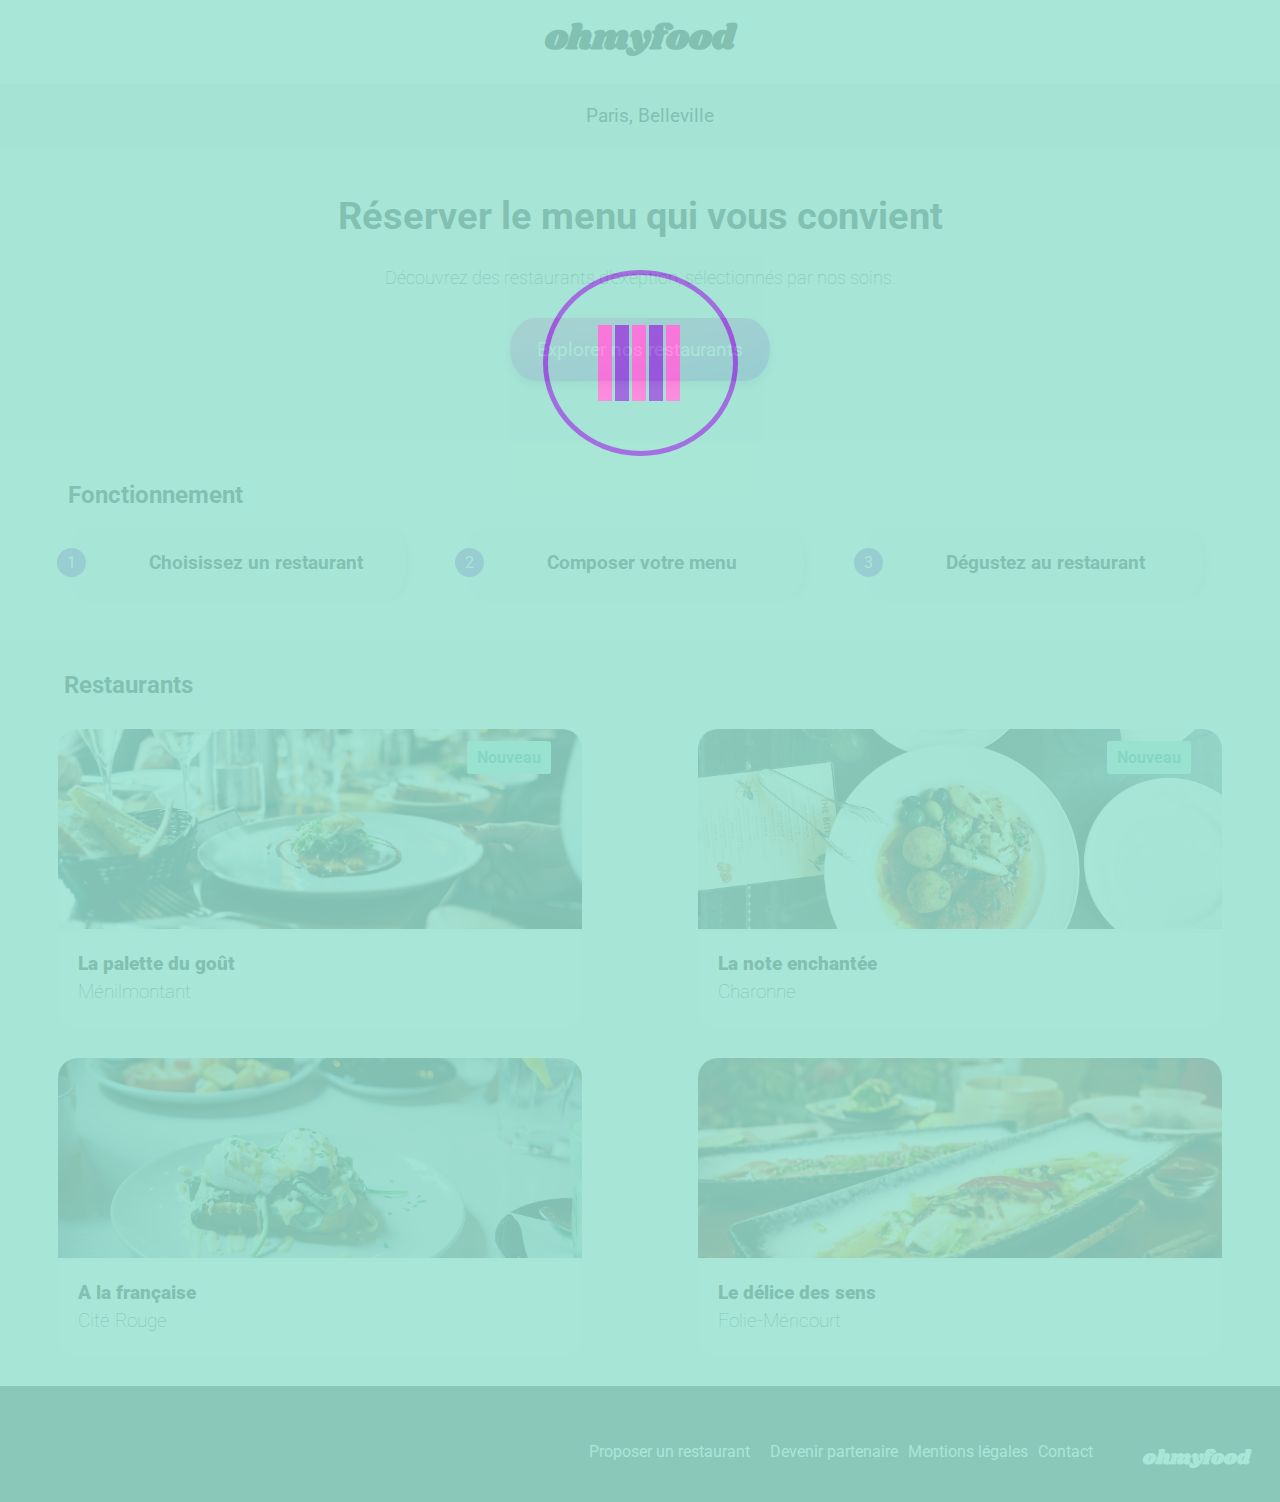
<file: index.html>
<!DOCTYPE html>
<html lang="fr">
<head>
    <meta charset="UTF-8">
    <meta name="viewport" content="width=600, initial-scale=1.0">
    <title>ohmyfood - Accueil</title>
    <link rel="icon" href="./assets/images/logo/ohmyfood_2x.ico" type="image/x-icon">
    <link rel="preconnect" href="https://fonts.googleapis.com">
    <link rel="preconnect" href="https://fonts.gstatic.com" crossorigin>
    <link href="https://fonts.googleapis.com/css2?family=Roboto&family=Shrikhand&display=swap" rel="stylesheet">
    <link rel="stylesheet" href="https://cdnjs.cloudflare.com/ajax/libs/font-awesome/6.2.1/css/all.min.css"
        integrity="sha512-MV7K8+y+gLIBoVD59lQIYicR65iaqukzvf/nwasF0nqhPay5w/9lJmVM2hMDcnK1OnMGCdVK+iQrJ7lzPJQd1w=="
        crossorigin="anonymous" referrerpolicy="no-referrer">
    <link rel="stylesheet" href="assets/css/style.css">
</head>
<body>  
    <div class="page">
        <header>
            <h1 class="header__title header__title--shadow">ohmyfood</h1>                               
        </header>

        <main>
            <section class="search">
                <a href="geo:454864.62753571,5413297.8496605;u=31" class="search__location">
                    <i class="fa-location-dot fa-solid search__location--icon"></i>
                    <span class="search__location--info">Paris, Belleville</span>                  
                </a>
                <div class="search__explore">
                    <h2 class="search__explore--title">Réserver le menu qui vous convient</h2>  
                    <p class="search__explore--lighter ">Découvrez des restaurants d'exeption, sélectionnés par nos soins.</p>
                    <button class="explore__btn">Explorer nos restaurants</button>
                </div>
            </section>
            <section class="functioning">
                <h2 class="functioning__title">Fonctionnement</h2>
                <div class="functioning__content">
                    <article class="functioning__step">
                        <span class="functioning__step-number">1</span>
                        <i class="functioning__step-icon functioning__step-icon--grey fa-mobile-screen fa-solid"></i>
                        <h3 class="functioning__step-title">Choisissez un restaurant</h3>
                    </article>
                    <article class="functioning__step">
                        <span class="functioning__step-number">2</span>
                        <i class="functioning__step-icon functioning__step-icon--grey fa-list fa-solid"></i>
                        <h3 class="functioning__step-title">Composer votre menu</h3>
                    </article>
                    <article class="functioning__step">
                        <span class="functioning__step-number">3</span>
                        <i class="functioning__step-icon functioning__step-icon--primary fa-store fa-solid"></i>
                        <h3 class="functioning__step-title">Dégustez au restaurant</h3>
                    </article>
                </div>
            </section>
            <section class="restaurant">
                <h2 class="restaurant__title">Restaurants</h2>
                <article class="restaurant__article">
                    <a href="menus/la_palette_du_gout.html">
                        <img class="restaurant__article-img" src="./assets/images/restaurants/jay-wennington-N_Y88TWmGwA-unsplash.jpg" alt="Table de restaurant">
                        <span class="badge__new">Nouveau</span>
                        <div class="restaurant__article-content">
                            <div class="restaurant__article-content--text">
                                <h3 class="restaurant__article-title">La palette du goût</h3>
                                <p class="restaurant__article-location">Ménilmontant</p>
                            </div>
                            <div class="restaurant__article-heart">
                                <i class="fa-heart fa-regular  icon__heart"></i> 
                                <i class="fa-heart fa-solid icon__heart--color"></i>
                            </div>
                        </div>
                    </a>
                </article>
                <article class="restaurant__article">
                    <a href="menus/la_note_enchantee.html">
                        <img class="restaurant__article-img" src="./assets/images/restaurants/stil-u2Lp8tXIcjw-unsplash.jpg" alt="Table de restaurant">
                        <span class="badge__new">Nouveau</span>
                        <div class="restaurant__article-content">
                            <div class="restaurant__article-content--text">
                                <h3 class="restaurant__article-title">La note enchantée</h3>
                                <p class="restaurant__article-location">Charonne</p>
                            </div>
                            <div class="restaurant__article-heart">
                                <i class="fa-heart fa-regular  icon__heart"></i> 
                                <i class="fa-heart fa-solid icon__heart--color"></i>
                            </div>
                        </div>
                    </a>
                </article>
                <article class="restaurant__article">
                    <a href="menus/a_la_francaise.html">
                        <img class="restaurant__article-img" src="./assets/images/restaurants/toa-heftiba-DQKerTsQwi0-unsplash.jpg" alt="Table de restaurant">
                        <div class="restaurant__article-content"> 
                            <div class="restaurant__article-content--text">
                                <h3 class="restaurant__article-title">A la française</h3>
                                <p class="restaurant__article-location">Cité Rouge</p>
                            </div>
                            <div class="restaurant__article-heart">
                                <i class="fa-heart fa-regular  icon__heart"></i> 
                                <i class="fa-heart fa-solid icon__heart--color"></i>
                            </div>
                        </div>
                    </a>
                </article>
                <article class="restaurant__article">
                    <a href="menus/le_delice_des_sens.html">
                        <img class="restaurant__article-img" src="./assets/images/restaurants/louis-hansel-shotsoflouis-qNBGVyOCY8Q-unsplash.jpg" alt="Table de restaurant">
                        <div class="restaurant__article-content">
                            <div class="restaurant__article-content--text">
                                <h3 class="restaurant__article-title">Le délice des sens</h3>
                                <p class="restaurant__article-location">Folie-Méricourt</p>
                            </div>
                            <div class="restaurant__article-heart">
                                <i class="fa-heart fa-regular  icon__heart"></i> 
                                <i class="fa-heart fa-solid icon__heart--color"></i>
                            </div>
                        </div>
                    </a>
                </article>
            </section>
        </main>

        <footer class="footer__content">
            <h2 class="footer__title">ohmyfood</h2>
            <nav>
                <ul class="footer__links">
                    <li class="footer__link">
                        <i class="fa-solid fa-utensils footer__link-icon"></i>
                        &nbsp;Proposer un restaurant
                    </li>
                    <li class="footer__link">
                        <i class="fa-solid fa-handshake-angle footer__link-icon"></i>
                        Devenir partenaire
                    </li>
                    <li class="footer__link">
                        Mentions légales
                    </li>
                    <li class="footer__link">
                        <a href="mailto:ohmyfood@gmail.com">Contact</a>
                    </li>
                </ul>
            </nav>

        </footer>
        <div class="loading">
            <div class="anim__boxs">
                <div class="anim__boxs-box anim__boxs-box1"></div>
                <div class="anim__boxs-box anim__boxs-box2"></div>
                <div class="anim__boxs-box anim__boxs-box3"></div>
                <div class="anim__boxs-box anim__boxs-box4"></div>
                <div class="anim__boxs-box anim__boxs-box5"></div>
            </div>
        </div>
        
    </div>                   
    
</body>
</html>
</file>
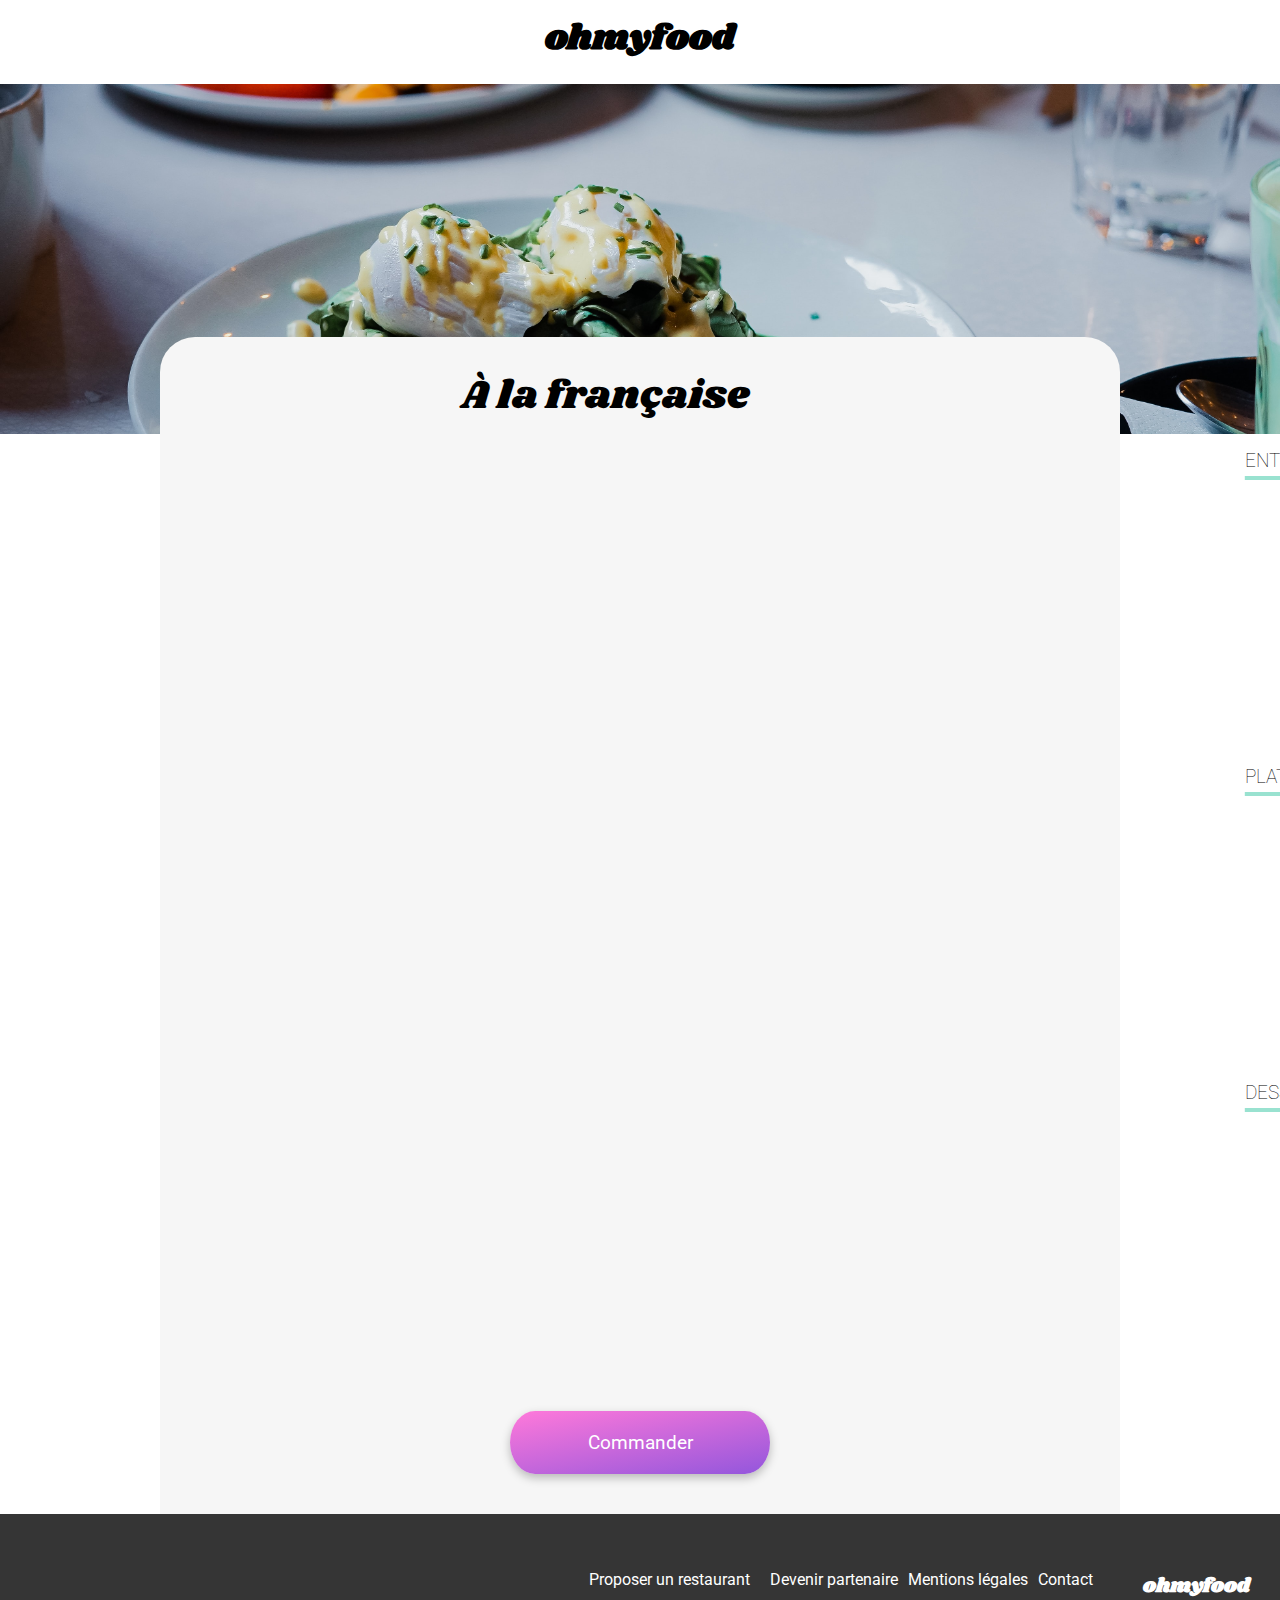
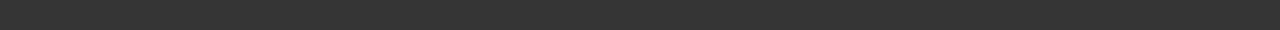
<file: menus/a_la_francaise.html>
<!DOCTYPE html>
<html lang="en">
<head>
    <meta charset="UTF-8">
    <meta name="viewport" content="width=device-width, initial-scale=1.0">
    <link rel="preconnect" href="https://fonts.googleapis.com">
    <link rel="preconnect" href="https://fonts.gstatic.com" crossorigin>
    <link href="https://fonts.googleapis.com/css2?family=Roboto&family=Shrikhand&display=swap" rel="stylesheet">
    <link rel="stylesheet" href="https://cdnjs.cloudflare.com/ajax/libs/font-awesome/6.2.1/css/all.min.css"
        integrity="sha512-MV7K8+y+gLIBoVD59lQIYicR65iaqukzvf/nwasF0nqhPay5w/9lJmVM2hMDcnK1OnMGCdVK+iQrJ7lzPJQd1w=="
        crossorigin="anonymous" referrerpolicy="no-referrer">
    <link rel="stylesheet" href="../assets/css/style.css">
    <title>A la française - ohmyfood</title>
</head>
<body>
    <div class="page">
        <header>
            <div class="menus__header">
                <a href="../index.html"><i class="fa-solid fa-arrow-left index__link"></i></a>
                <h1 class="header__title">ohmyfood</h1>  
            </div>                            
        </header>

        <main>
            <section class="title">
                <img class="title__img" src="../assets/images/restaurants/toa-heftiba-DQKerTsQwi0-unsplash.jpg" alt="Table de restaurant">
                <div class="title__content">
                    <h2 class="title__text">À la française</h2>
                    <div class="title__heart">
                        <i class="fa-heart fa-regular icon__heart"></i>
                        <i class="fa-heart fa-solid icon__heart--color"></i>
                    </div>
                </div>
            </section>
            <section class="menus">
                <article class="menus__title">
                    <h2 class="menus__title-text">ENTR&Eacute;ES</h2>
                    <span class="menus__title-tiret"></span>
                    <div class="menus__content">
                        <div class="menus__content-box">
                            <h2 class="menus__content-text menus__content--status">Tartare de poulpe acidulé</h2>
                            <p class="menus__content-subtext menus__content--status">Aux zestes d'orange</p>
                        </div>
                        <span class="menus__content-price">25€</span>
                        <div class="anim__extend"><i class="fa-regular fa-circle-check anim__extend-icon"></i></div>
                    </div>
                    <div class="menus__content">
                        <div class="menus__content-box">
                            <h2 class="menus__content-text menus__content--status">Velouté de légumes d'antan</h2>
                            <p class="menus__content-subtext menus__content--status">Carotte, panais, topinambour</p>
                        </div>
                        <span class="menus__content-price">35€</span>
                        <div class="anim__extend"><i class="fa-regular fa-circle-check anim__extend-icon"></i></div>
                    </div>
                    <div class="menus__content">
                        <div class="menus__content-box">
                            <h2 class="menus__content-text menus__content--status">Soupe à l'oignon</h2>
                            <p class="menus__content-subtext menus__content--status">Revisitée</p>
                        </div>
                        <span class="menus__content-price">20€</span>
                        <div class="anim__extend"><i class="fa-regular fa-circle-check anim__extend-icon"></i></div>
                    </div>
                </article>

                <article class="menus__title">
                    <h2 class="menus__title-text">PLATS</h2>
                    <span class="menus__title-tiret"></span>
                    <div class="menus__content">
                        <div class="menus__content-box">
                            <h2 class="menus__content-text menus__content--status">Coquilles Saint-Jacques</h2>
                            <p class="menus__content-subtext menus__content--status">Accompagnées d'une purée de panais</p>
                        </div>
                        <span class="menus__content-price">40€</span>
                        <div class="anim__extend"><i class="fa-regular fa-circle-check anim__extend-icon"></i></div>
                    </div>
                    <div class="menus__content">
                        <div class="menus__content-box">
                            <h2 class="menus__content-text menus__content--status">Magret de canard</h2>
                            <p class="menus__content-subtext menus__content--status">Et parmentier de pommes de terre</p>
                        </div>
                        <span class="menus__content-price">35€</span>
                        <div class="anim__extend"><i class="fa-regular fa-circle-check anim__extend-icon"></i></div>
                    </div>
                    <div class="menus__content">
                        <div class="menus__content-box">
                            <h2 class="menus__content-text menus__content--status">Pigeonneau d’Ille-et-Vilaine</h2>
                            <p class="menus__content-subtext menus__content--status">Sur son lit de gnocchis aux légumes</p>
                        </div>
                        <span class="menus__content-price">44€</span>
                        <div class="anim__extend"><i class="fa-regular fa-circle-check anim__extend-icon"></i></div>
                    </div>
                </article>

                <article class="menus__title">
                    <h2 class="menus__title-text">DESSERTS</h2>
                    <span class="menus__title-tiret"></span>
                    <div class="menus__content">
                        <div class="menus__content-box">
                            <h2 class="menus__content-text menus__content--status">Pétales de violettes glacés</h2>
                            <p class="menus__content-subtext menus__content--status">Et purée de noisettes</p>
                        </div>
                        <span class="menus__content-price">18€</span>
                        <div class="anim__extend"><i class="fa-regular fa-circle-check anim__extend-icon"></i></div>
                    </div>
                    <div class="menus__content">
                        <div class="menus__content-box">
                            <h2 class="menus__content-text menus__content--status">Fondant au chocolat </h2>
                            <p class="menus__content-subtext menus__content--status">Revisité</p>
                        </div>
                        <span class="menus__content-price">22€</span>
                        <div class="anim__extend"><i class="fa-regular fa-circle-check anim__extend-icon"></i></div>
                    </div>
                    <div class="menus__content">
                        <div class="menus__content-box">
                            <h2 class="menus__content-text menus__content--status">Millefeuille croustillant</h2>
                            <p class="menus__content-subtext menus__content--status">Myrtilles et pâte d’amande</p>
                        </div>
                        <span class="menus__content-price">23€</span>
                        <div class="anim__extend"><i class="fa-regular fa-circle-check anim__extend-icon"></i></div>
                    </div>
                </article>

                <a href="../index.html"> <div class="explore__btn menus__btn">Commander</div></a>
            </section>
        </main>
        <footer class="footer__content">
            <h2 class="footer__title">ohmyfood</h2>
            <nav>
                <ul class="footer__links">
                    <li class="footer__link">
                        <i class="fa-solid fa-utensils footer__link-icon"></i>
                        &nbsp;Proposer un restaurant
                    </li>
                    <li class="footer__link">
                        <i class="fa-solid fa-handshake-angle footer__link-icon"></i>
                        Devenir partenaire
                    </li>
                    <li class="footer__link">
                        Mentions légales
                    </li>
                    <li class="footer__link">
                        Contact
                    </li>
                </ul>
            </nav>

        </footer>
    </div>
</body>
</html>
</file>
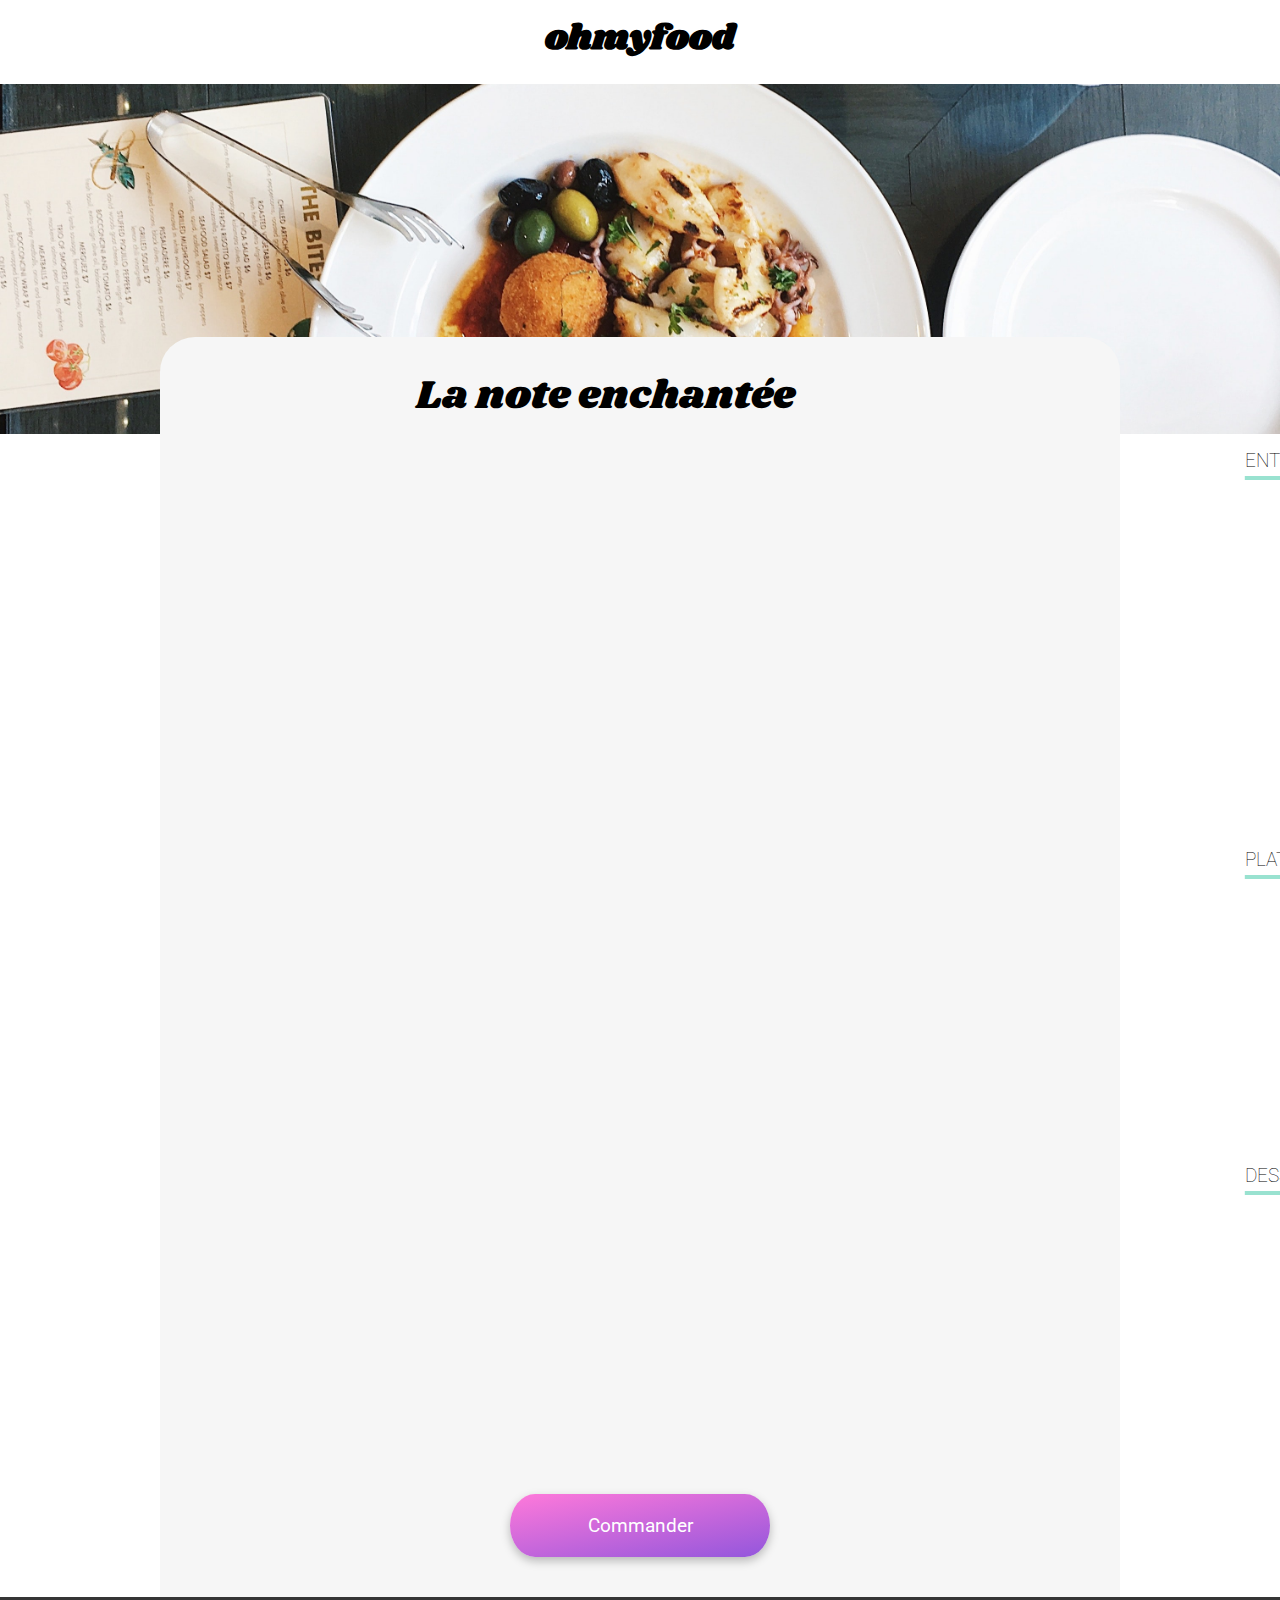
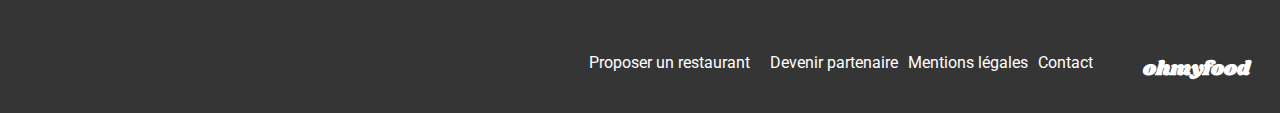
<file: menus/la_note_enchantee.html>
<!DOCTYPE html>
<html lang="en">
<head>
    <meta charset="UTF-8">
    <meta name="viewport" content="width=device-width, initial-scale=1.0">
    <link rel="preconnect" href="https://fonts.googleapis.com">
    <link rel="preconnect" href="https://fonts.gstatic.com" crossorigin>
    <link href="https://fonts.googleapis.com/css2?family=Roboto&family=Shrikhand&display=swap" rel="stylesheet">
    <link rel="stylesheet" href="https://cdnjs.cloudflare.com/ajax/libs/font-awesome/6.2.1/css/all.min.css"
        integrity="sha512-MV7K8+y+gLIBoVD59lQIYicR65iaqukzvf/nwasF0nqhPay5w/9lJmVM2hMDcnK1OnMGCdVK+iQrJ7lzPJQd1w=="
        crossorigin="anonymous" referrerpolicy="no-referrer">
    <link rel="stylesheet" href="../assets/css/style.css">
    <title>La note enchantée - ohmyfood</title>
</head>
<body>
    <div class="page">
        <header>
            <div class="menus__header">
                <a href="../index.html"><i class="fa-solid fa-arrow-left index__link"></i></a>
                <h1 class="header__title">ohmyfood</h1>  
            </div>                            
        </header>

        <main>
            <section class="title">
                <img class="title__img" src="../assets/images/restaurants/stil-u2Lp8tXIcjw-unsplash.jpg" alt="Table de restaurant">
                <div class="title__content">
                    <h2 class="title__text">La note enchantée</h2>
                    <div class="title__heart">
                        <i class="fa-heart fa-regular icon__heart"></i>
                        <i class="fa-heart fa-solid icon__heart--color"></i>
                    </div>
                </div>
            </section>
            <section class="menus">
                <article class="menus__title">
                    <h2 class="menus__title-text">ENTR&Eacute;ES</h2>
                    <span class="menus__title-tiret"></span>
                    <div class="menus__content">
                        <div class="menus__content-box">
                            <h2 class="menus__content-text menus__content--status">Ravioles de foie gras</h2>
                            <p class="menus__content-subtext menus__content--status">Accompagnées de leur crème à la truffe</p>
                        </div>
                        <span class="menus__content-price">25€</span>
                        <div class="anim__extend"><i class="fa-regular fa-circle-check anim__extend-icon"></i></div>
                    </div>
                    <div class="menus__content">
                        <div class="menus__content-box">
                            <h2 class="menus__content-text menus__content--status">Caviar osciètre</h2>
                            <p class="menus__content-subtext menus__content--status">Sur blini à la farine de blé noir</p>
                        </div>
                        <span class="menus__content-price">35€</span>
                        <div class="anim__extend"><i class="fa-regular fa-circle-check anim__extend-icon"></i></div>
                    </div>
                    <div class="menus__content">
                        <div class="menus__content-box">
                            <h2 class="menus__content-text menus__content--status">Homard et espuma de potiron</h2>
                            <p class="menus__content-subtext menus__content--status">Marinés aux zestes d'orange</p>
                        </div>
                        <span class="menus__content-price">20€</span>
                        <div class="anim__extend"><i class="fa-regular fa-circle-check anim__extend-icon"></i></div>
                    </div>
                    <div class="menus__content">
                        <div class="menus__content-box">
                            <h2 class="menus__content-text menus__content--status">Foie gras de canard cuit entier</h2>
                            <p class="menus__content-subtext menus__content--status">Confiture de figue et pain toasté</p>
                        </div>
                        <span class="menus__content-price">35€</span>
                        <div class="anim__extend"><i class="fa-regular fa-circle-check anim__extend-icon"></i></div>
                    </div>
                </article>

                <article class="menus__title">
                    <h2 class="menus__title-text">PLATS</h2>
                    <span class="menus__title-tiret"></span>
                    <div class="menus__content">
                        <div class="menus__content-box">
                            <h2 class="menus__content-text menus__content--status">Noix de coquilles Saint-Jacques</h2>
                            <p class="menus__content-subtext menus__content--status">Sur lit de purée de céleri-rave</p>
                        </div>
                        <span class="menus__content-price">40€</span>
                        <div class="anim__extend"><i class="fa-regular fa-circle-check anim__extend-icon"></i></div>
                    </div>
                    <div class="menus__content">
                        <div class="menus__content-box">
                            <h2 class="menus__content-text menus__content--status">Langoustine poêlée</h2>
                            <p class="menus__content-subtext menus__content--status">Purée de patate douce</p>
                        </div>
                        <span class="menus__content-price">35€</span>
                        <div class="anim__extend"><i class="fa-regular fa-circle-check anim__extend-icon"></i></div>
                    </div>
                    <div class="menus__content">
                        <div class="menus__content-box">
                            <h2 class="menus__content-text menus__content--status">Mijoté de queue de bœuf </h2>
                            <p class="menus__content-subtext menus__content--status">Et riz sauvage aux zestes de citron</p>
                        </div>
                        <span class="menus__content-price">44€</span>
                        <div class="anim__extend"><i class="fa-regular fa-circle-check anim__extend-icon"></i></div>
                    </div>
                </article>

                <article class="menus__title">
                    <h2 class="menus__title-text">DESSERTS</h2>
                    <span class="menus__title-tiret"></span>
                    <div class="menus__content">
                        <div class="menus__content-box">
                            <h2 class="menus__content-text menus__content--status">Macaron noisette et chocolat</h2>
                            <p class="menus__content-subtext menus__content--status">Glace au caramel brun et sel de Guérande</p>
                        </div>
                        <span class="menus__content-price">18€</span>
                        <div class="anim__extend"><i class="fa-regular fa-circle-check anim__extend-icon"></i></div>
                    </div>
                    <div class="menus__content">
                        <div class="menus__content-box">
                            <h2 class="menus__content-text menus__content--status">Baba au rhum revisité </h2>
                            <p class="menus__content-subtext menus__content--status">Avec son coulis de citron</p>
                        </div>
                        <span class="menus__content-price">22€</span>
                        <div class="anim__extend"><i class="fa-regular fa-circle-check anim__extend-icon"></i></div>
                    </div>
                    <div class="menus__content">
                        <div class="menus__content-box">
                            <h2 class="menus__content-text menus__content--status">Tarte au citron meringuée </h2>
                            <p class="menus__content-subtext menus__content--status">Déstructurée</p>
                        </div>
                        <span class="menus__content-price">23€</span>
                        <div class="anim__extend"><i class="fa-regular fa-circle-check anim__extend-icon"></i></div>
                    </div>
                </article>

                <a href="../index.html"> <div class="explore__btn menus__btn">Commander</div></a>
            </section>
        </main>
        <footer class="footer__content">
            <h2 class="footer__title">ohmyfood</h2>
            <nav>
                <ul class="footer__links">
                    <li class="footer__link">
                        <i class="fa-solid fa-utensils footer__link-icon"></i>
                        &nbsp;Proposer un restaurant
                    </li>
                    <li class="footer__link">
                        <i class="fa-solid fa-handshake-angle footer__link-icon"></i>
                        Devenir partenaire
                    </li>
                    <li class="footer__link">
                        Mentions légales
                    </li>
                    <li class="footer__link">
                        Contact
                    </li>
                </ul>
            </nav>

        </footer>
    </div>
</body>
</html>
</file>
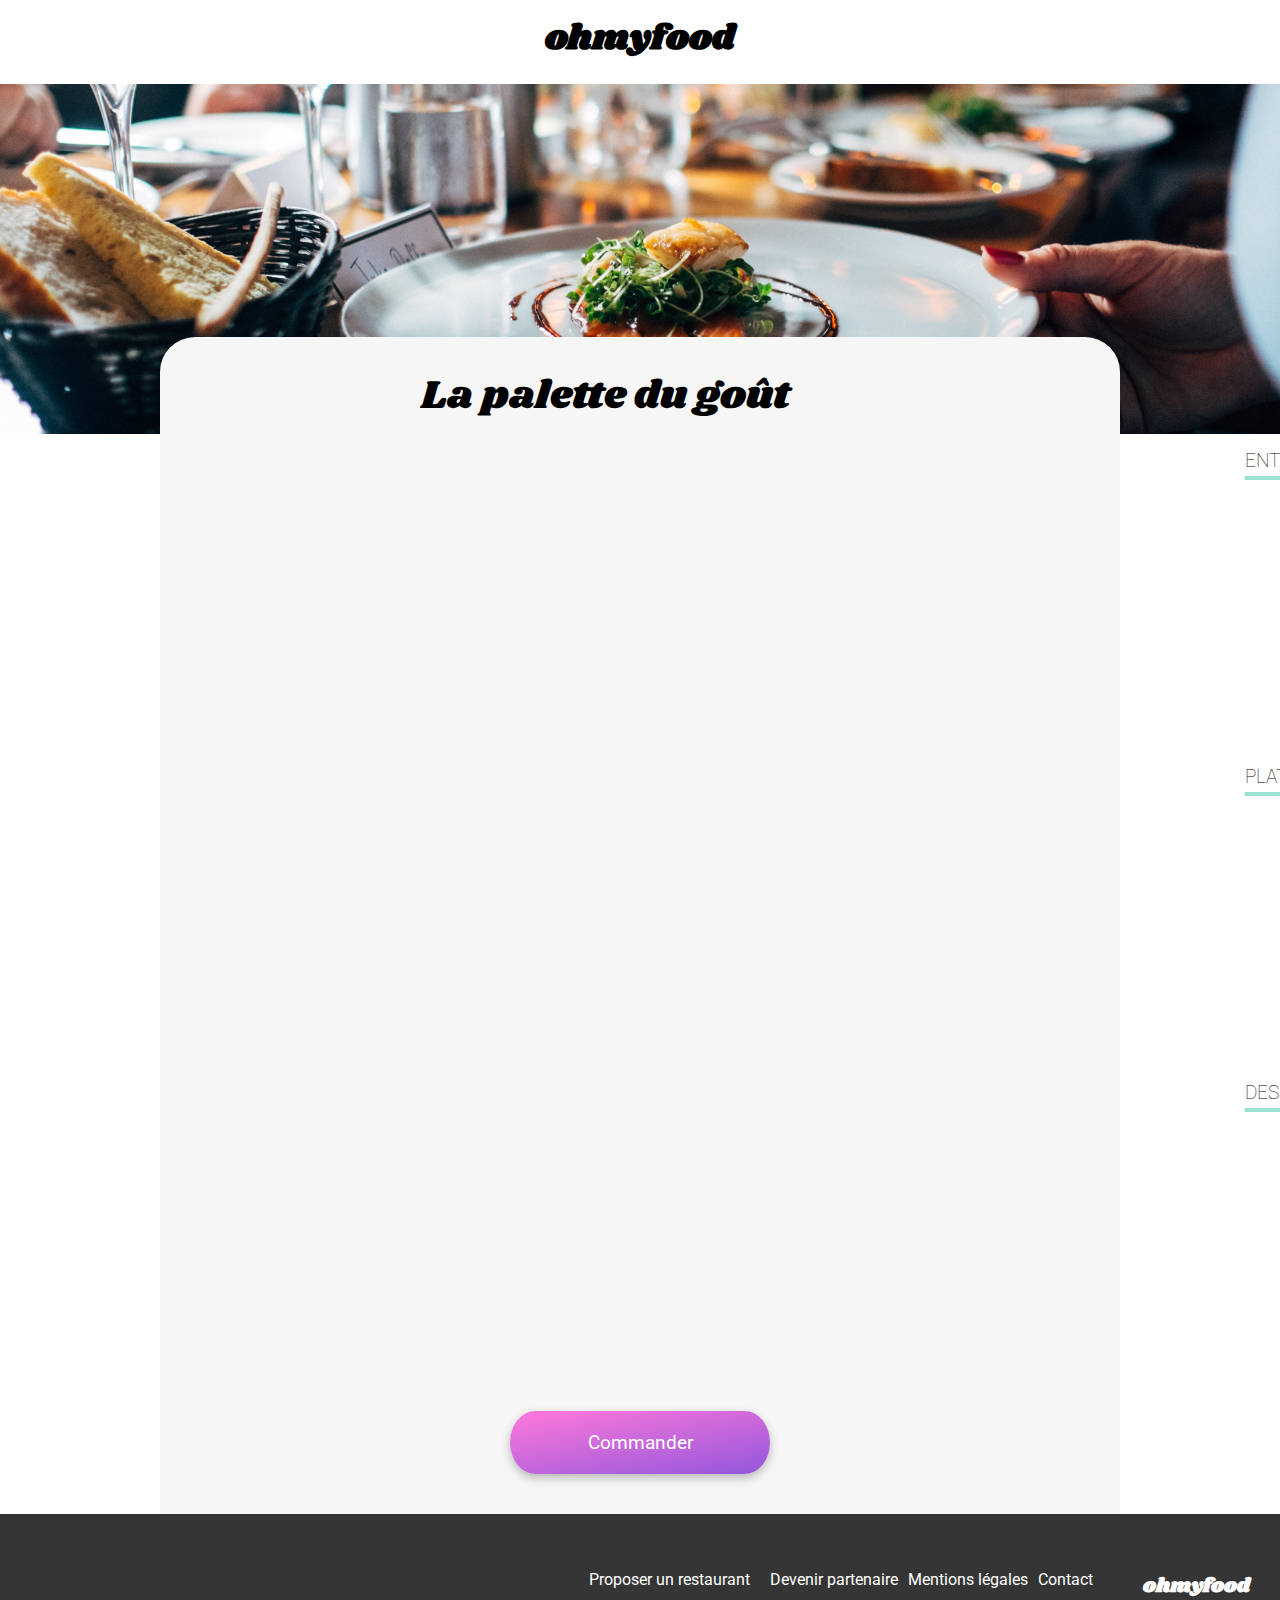
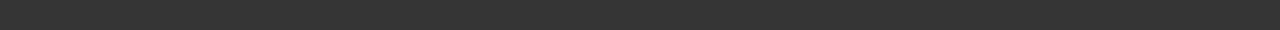
<file: menus/la_palette_du_gout.html>
<!DOCTYPE html>
<html lang="en">
<head>
    <meta charset="UTF-8">
    <meta name="viewport" content="width=device-width, initial-scale=1.0">
    <link rel="preconnect" href="https://fonts.googleapis.com">
    <link rel="preconnect" href="https://fonts.gstatic.com" crossorigin>
    <link href="https://fonts.googleapis.com/css2?family=Roboto&family=Shrikhand&display=swap" rel="stylesheet">
    <link rel="stylesheet" href="https://cdnjs.cloudflare.com/ajax/libs/font-awesome/6.2.1/css/all.min.css"
        integrity="sha512-MV7K8+y+gLIBoVD59lQIYicR65iaqukzvf/nwasF0nqhPay5w/9lJmVM2hMDcnK1OnMGCdVK+iQrJ7lzPJQd1w=="
        crossorigin="anonymous" referrerpolicy="no-referrer">
    <link rel="stylesheet" href="../assets/css/style.css">
    <title>La palette du gout - ohmyfood</title>
</head>
<body>
    <div class="page">
        <header>
            <div class="menus__header">
                <a href="../index.html"><i class="fa-solid fa-arrow-left index__link"></i></a>
                <h1 class="header__title">ohmyfood</h1>  
            </div>                            
        </header>

        <main>
            <section class="title">
                <img class="title__img" src="../assets/images/restaurants/jay-wennington-N_Y88TWmGwA-unsplash.jpg" alt="Table de restaurant">
                <div class="title__content">
                    <h2 class="title__text">La palette du goût</h2>
                    <div class="title__heart">
                        <i class="fa-heart fa-regular icon__heart"></i>
                        <i class="fa-heart fa-solid icon__heart--color"></i>
                    </div>
                </div>
            </section>
            <section class="menus">
                <article class="menus__title">
                    <h2 class="menus__title-text">ENTR&Eacute;ES</h2>
                    <span class="menus__title-tiret"></span>
                    <div class="menus__content">
                        <div class="menus__content-box">
                            <h2 class="menus__content-text menus__content--status">Fricassée d'escargots</h2>
                             <p class="menus__content-subtext menus__content--status">Au piment d'Espelette</p>
                        </div>
                        <span class="menus__content-price">25€</span>
                        <div class="anim__extend"><i class="fa-regular fa-circle-check anim__extend-icon"></i></div>
                    </div>
                    <div class="menus__content">
                        <div class="menus__content-box">
                            <h2 class="menus__content-text menus__content--status">Foie gras de canard mi-cuit</h2>
                            <p class="menus__content-subtext menus__content--status">Et ses copeaux de truffe noire</p>
                        </div>
                        <span class="menus__content-price">35€</span>
                        <div class="anim__extend"><i class="fa-regular fa-circle-check anim__extend-icon"></i></div>
                    </div>
                    <div class="menus__content">
                        <div class="menus__content-box">
                            <h2 class="menus__content-text menus__content--status">Œuf au plat</h2>
                            <p class="menus__content-subtext menus__content--status">Assaisonné à la truffe sur lit de caviar</p>
                        </div>
                        <span class="menus__content-price">20€</span>
                        <div class="anim__extend"><i class="fa-regular fa-circle-check anim__extend-icon"></i></div>
                    </div>
                </article>

                <article class="menus__title">
                    <h2 class="menus__title-text">PLATS</h2>
                    <span class="menus__title-tiret"></span>
                    <div class="menus__content">
                        <div class="menus__content-box">
                            <h2 class="menus__content-text menus__content--status">Filet de bœuf aux herbes</h2>
                            <p class="menus__content-subtext menus__content--status">Accompagné de sa ribambelle de légumes</p>
                        </div>
                        <span class="menus__content-price">40€</span>
                        <div class="anim__extend"><i class="fa-regular fa-circle-check anim__extend-icon"></i></div>
                    </div>
                    <div class="menus__content">
                        <div class="menus__content-box">
                            <h2 class="menus__content-text menus__content--status">Parmentier de queue de bœuf</h2>
                            <p class="menus__content-subtext menus__content--status">À la truffe noire sur sa purée de panais</p>
                        </div>
                        <span class="menus__content-price">35€</span>
                        <div class="anim__extend"><i class="fa-regular fa-circle-check anim__extend-icon"></i></div>
                    </div>
                    <div class="menus__content">
                        <div class="menus__content-box">
                            <h2 class="menus__content-text menus__content--status">Filet de turbot</h2>
                            <p class="menus__content-subtext menus__content--status">Aux agrumes</p>
                        </div>
                        <span class="menus__content-price">44€</span>
                        <div class="anim__extend"><i class="fa-regular fa-circle-check anim__extend-icon"></i></div>
                    </div>
                </article>

                <article class="menus__title">
                    <h2 class="menus__title-text">DESSERTS</h2>
                    <span class="menus__title-tiret"></span>
                    <div class="menus__content">
                        <div class="menus__content-box">
                            <h2 class="menus__content-text menus__content--status">Paris-Brest</h2>
                            <p class="menus__content-subtext menus__content--status">Revisité</p>
                        </div>
                        <span class="menus__content-price">18€</span>
                        <div class="anim__extend"><i class="fa-regular fa-circle-check anim__extend-icon"></i></div>
                    </div>
                    <div class="menus__content">
                        <div class="menus__content-box">
                            <h2 class="menus__content-text menus__content--status">Macaron au chocolat d'exception </h2>
                            <p class="menus__content-subtext menus__content--status">Et glace à la vanille de Madagascar</p>
                        </div>
                        <span class="menus__content-price">22€</span>
                        <div class="anim__extend"><i class="fa-regular fa-circle-check anim__extend-icon"></i></div>
                    </div>
                    <div class="menus__content">
                        <div class="menus__content-box">
                            <h2 class="menus__content-text menus__content--status">Mousse au chocolat</h2>
                            <p class="menus__content-subtext menus__content--status">Au piment d'Espelette et à la truffe noire</p>
                        </div>
                        <span class="menus__content-price">23€</span>
                        <div class="anim__extend"><i class="fa-regular fa-circle-check anim__extend-icon"></i></div>
                    </div>
                </article>

                <a href="../index.html"> <div class="explore__btn menus__btn">Commander</div></a>
            </section>
        </main>
        <footer class="footer__content">
            <h2 class="footer__title">ohmyfood</h2>
            <nav>
                <ul class="footer__links">
                    <li class="footer__link">
                        <i class="fa-solid fa-utensils footer__link-icon"></i>
                        &nbsp;Proposer un restaurant
                    </li>
                    <li class="footer__link">
                        <i class="fa-solid fa-handshake-angle footer__link-icon"></i>
                        Devenir partenaire
                    </li>
                    <li class="footer__link">
                        Mentions légales
                    </li>
                    <li class="footer__link">
                        Contact
                    </li>
                </ul>
            </nav>

        </footer>
    </div>
</body>
</html>
</file>
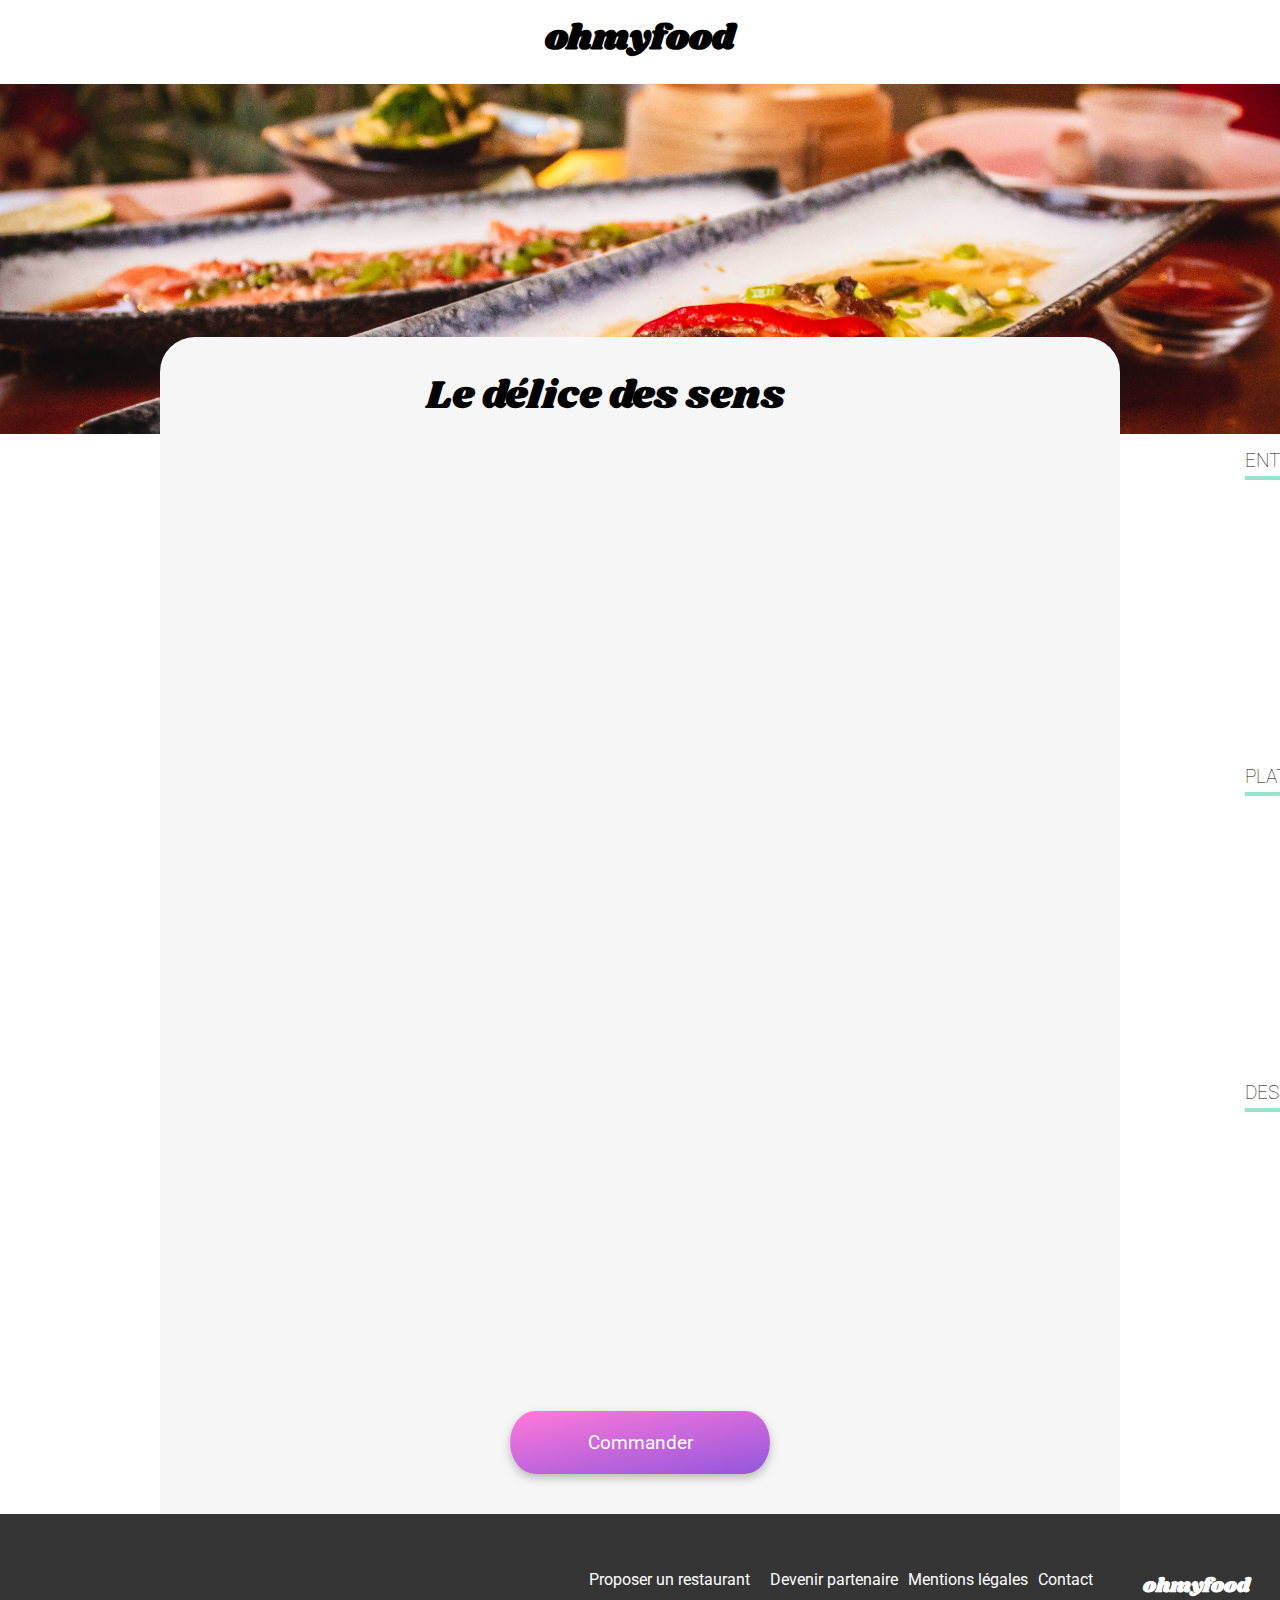
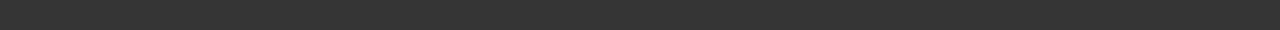
<file: menus/le_delice_des_sens.html>
<!DOCTYPE html>
<html lang="en">
<head>
    <meta charset="UTF-8">
    <meta name="viewport" content="width=device-width, initial-scale=1.0">
    <link rel="preconnect" href="https://fonts.googleapis.com">
    <link rel="preconnect" href="https://fonts.gstatic.com" crossorigin>
    <link href="https://fonts.googleapis.com/css2?family=Roboto&family=Shrikhand&display=swap" rel="stylesheet">
    <link rel="stylesheet" href="https://cdnjs.cloudflare.com/ajax/libs/font-awesome/6.2.1/css/all.min.css"
        integrity="sha512-MV7K8+y+gLIBoVD59lQIYicR65iaqukzvf/nwasF0nqhPay5w/9lJmVM2hMDcnK1OnMGCdVK+iQrJ7lzPJQd1w=="
        crossorigin="anonymous" referrerpolicy="no-referrer">
    <link rel="stylesheet" href="../assets/css/style.css">
    <title>Le délice des sens - ohmyfood</title>
</head>
<body>
    <div class="page">
        <header>
            <div class="menus__header">
                <a href="../index.html"><i class="fa-solid fa-arrow-left index__link"></i></a>
                <h1 class="header__title">ohmyfood</h1>  
            </div>                            
        </header>

        <main>
            <section class="title">
                <img class="title__img" src="../assets/images/restaurants/louis-hansel-shotsoflouis-qNBGVyOCY8Q-unsplash.jpg" alt="Table de restaurant">
                <div class="title__content">
                    <h2 class="title__text">Le délice des sens</h2>
                    <div class="title__heart">
                        <i class="fa-heart fa-regular icon__heart"></i>
                        <i class="fa-heart fa-solid icon__heart--color"></i>
                    </div>
                </div>
            </section>
            <section class="menus">
                <article class="menus__title">
                    <h2 class="menus__title-text">ENTR&Eacute;ES</h2>
                    <span class="menus__title-tiret"></span>
                    <div class="menus__content">
                        <div class="menus__content-box">
                            <h2 class="menus__content-text menus__content--status">Tartare de thon</h2>
                            <p class="menus__content-subtext menus__content--status">Assaisonné au yuzu</p>
                        </div>
                        <span class="menus__content-price">25€</span>
                        <div class="anim__extend"><i class="fa-regular fa-circle-check anim__extend-icon"></i></div>
                    </div>
                    <div class="menus__content">
                        <div class="menus__content-box">
                            <h2 class="menus__content-text menus__content--status">Bouchée de homard croustillant </h2>
                            <p class="menus__content-subtext menus__content--status">Et sa farandole de petits légumes</p>
                        </div>
                        <span class="menus__content-price">35€</span>
                        <div class="anim__extend"><i class="fa-regular fa-circle-check anim__extend-icon"></i></div>
                    </div>
                    <div class="menus__content">
                        <div class="menus__content-box">
                            <h2 class="menus__content-text menus__content--status">Velouté de cèpes </h2>
                            <p class="menus__content-subtext menus__content--status">Aux truffes</p>
                        </div>
                        <span class="menus__content-price">20€</span>
                        <div class="anim__extend"><i class="fa-regular fa-circle-check anim__extend-icon"></i></div>
                    </div>
                </article>

                <article class="menus__title">
                    <h2 class="menus__title-text">PLATS</h2>
                    <span class="menus__title-tiret"></span>
                    <div class="menus__content">
                        <div class="menus__content-box">
                            <h2 class="menus__content-text menus__content--status">Poulet rôti aux herbes de Provence</h2>
                            <p class="menus__content-subtext menus__content--status">Et sa crème de truffe</p>
                        </div>
                        <span class="menus__content-price">40€</span>
                        <div class="anim__extend"><i class="fa-regular fa-circle-check anim__extend-icon"></i></div>
                    </div>
                    <div class="menus__content">
                        <div class="menus__content-box">
                            <h2 class="menus__content-text menus__content--status">Langouste rôtie </h2>
                            <p class="menus__content-subtext menus__content--status">Et ses légumes de saison</p>
                        </div>
                        <span class="menus__content-price">35€</span>
                        <div class="anim__extend"><i class="fa-regular fa-circle-check anim__extend-icon"></i></div>
                    </div>
                    <div class="menus__content">
                        <div class="menus__content-box">
                            <h2 class="menus__content-text menus__content--status">Côte de bœuf Angus</h2>
                            <p class="menus__content-subtext menus__content--status">Et sa purée de panais</p>
                        </div>
                        <span class="menus__content-price">44€</span>
                        <div class="anim__extend"><i class="fa-regular fa-circle-check anim__extend-icon"></i></div>
                    </div>
                </article>

                <article class="menus__title">
                    <h2 class="menus__title-text">DESSERTS</h2>
                    <span class="menus__title-tiret"></span>
                    <div class="menus__content">
                        <div class="menus__content-box">
                            <h2 class="menus__content-text menus__content--status">Farandole de desserts</h2>
                            <p class="menus__content-subtext menus__content--status">Du chef</p>
                        </div>
                        <span class="menus__content-price">18€</span>
                        <div class="anim__extend"><i class="fa-regular fa-circle-check anim__extend-icon"></i></div>
                    </div>
                    <div class="menus__content">
                        <div class="menus__content-box">
                            <h2 class="menus__content-text menus__content--status">Crème brulée </h2>
                            <p class="menus__content-subtext menus__content--status">Revisitée</p>
                        </div>
                        <span class="menus__content-price">22€</span>
                        <div class="anim__extend"><i class="fa-regular fa-circle-check anim__extend-icon"></i></div>
                    </div>
                    <div class="menus__content">
                        <div class="menus__content-box">
                            <h2 class="menus__content-text menus__content--status">Tiramisu </h2>
                            <p class="menus__content-subtext menus__content--status">À la noisette</p>
                        </div>
                        <span class="menus__content-price">23€</span>
                        <div class="anim__extend"><i class="fa-regular fa-circle-check anim__extend-icon"></i></div>
                    </div>
                </article>

                <a href="../index.html"> <div class="explore__btn menus__btn">Commander</div></a>
            </section>
        </main>
        <footer class="footer__content">
            <h2 class="footer__title">ohmyfood</h2>
            <nav>
                <ul class="footer__links">
                    <li class="footer__link">
                        <i class="fa-solid fa-utensils footer__link-icon"></i>
                        &nbsp;Proposer un restaurant
                    </li>
                    <li class="footer__link">
                        <i class="fa-solid fa-handshake-angle footer__link-icon"></i>
                        Devenir partenaire
                    </li>
                    <li class="footer__link">
                        Mentions légales
                    </li>
                    <li class="footer__link">
                        Contact
                    </li>
                </ul>
            </nav>

        </footer>
    </div>
</body>
</html>
</file>
<file: assets/css/style.css>
* {
  font-family: "Roboto", sans-serif;
}

body {
  display: flex;
  justify-content: center;
  margin: 0;
  position: relative;
  min-width: 300px;
}

.page {
  box-sizing: border-box;
  width: 100%;
  display: flex;
  flex-direction: column;
  justify-content: center;
}

main {
  display: flex;
  flex-direction: column;
  justify-content: center;
  align-content: center;
}
@media screen and (min-width: 1024px) {
  main {
    align-items: center;
  }
}

a {
  text-decoration: none;
  color: black;
}

footer a {
  text-decoration: none;
  color: white;
}

header {
  position: relative;
}

.header__title {
  font-family: "Shrikhand", cursive;
  font-size: 2.2em;
  margin: 0;
  display: flex;
  justify-content: center;
  padding: 12.5px 0 8px 0;
}
@media screen and (min-width: 1024px) {
  .header__title {
    padding-bottom: 20px;
  }
}
.header__title--shadow {
  box-shadow: 0 2px 4px rgba(0, 0, 0, 0.1490196078);
}
@media screen and (min-width: 1024px) {
  .header__title--shadow {
    box-shadow: none;
  }
}

.index__link {
  font-size: 1.5em;
  margin-left: 30px;
  position: absolute;
  left: 0;
  top: 35%;
}

.menus__header {
  display: flex;
  justify-content: center;
}

.footer__content {
  background-color: #353535;
  color: white;
  display: flex;
  flex-direction: column;
}
@media screen and (min-width: 1024px) {
  .footer__content {
    flex-direction: row-reverse;
    padding: 40px 30px 10px;
  }
}

.footer__title {
  font-family: "Shrikhand", cursive;
  margin-left: 40px;
  margin-bottom: 0;
  font-size: 1.25em;
}

.footer__links {
  display: flex;
  flex-direction: column;
}
@media screen and (min-width: 1024px) {
  .footer__links {
    flex-direction: row;
    align-items: center;
  }
}

.footer__link {
  list-style: none;
  margin-bottom: 15px;
  font-size: 1em;
  cursor: pointer;
}
@media screen and (min-width: 1024px) {
  .footer__link {
    margin-right: 10px;
  }
}

.footer__link-icon {
  font-size: 1em;
  margin-right: 10px;
}

.search {
  background-color: #F6F6F6;
  padding-bottom: 20px;
}
@media screen and (min-width: 1024px) {
  .search {
    width: 100%;
  }
}
.search__location {
  display: flex;
  justify-content: center;
  background-color: #EAEAEA;
  padding: 20px;
}
.search__location--icon {
  font-size: 1.2em;
}
.search__location--info {
  margin-left: 20px;
  font-size: 1.2em;
}
.search__explore {
  display: flex;
  align-items: center;
  flex-direction: column;
}
.search__explore--title {
  font-weight: bold;
  font-size: 1.8em;
  text-align: center;
  padding: 15px 40px 0 40px;
  margin-bottom: 0;
}
@media screen and (min-width: 1024px) {
  .search__explore--title {
    font-size: 2.4em;
  }
}
.search__explore--lighter {
  font-weight: lighter;
  font-size: 1.2em;
  text-align: center;
  margin-bottom: 30px;
}
@media screen and (min-width: 1024px) {
  .search__explore--lighter {
    font-size: 1.1em;
    margin-top: 30px;
  }
}

.functioning {
  display: flex;
  flex-direction: column;
  margin: 20px 0 30px 0;
}
@media screen and (min-width: 1024px) {
  .functioning {
    width: 95%;
    margin-right: 50px;
  }
}
.functioning__title {
  flex-wrap: wrap;
  flex-grow: 1;
  justify-content: space-between;
  margin-left: 5%;
}
@media screen and (min-width: 1024px) {
  .functioning__content {
    display: flex;
    flex-direction: row;
    margin-right: 20px;
  }
}

.functioning__step {
  width: 90%;
  margin-left: 5%;
  display: flex;
  align-items: center;
  border: 2px solid #F6F6F6;
  border-radius: 15px/50%;
  background-color: #F6F6F6;
  margin-bottom: 15px;
  box-shadow: 4px 2px 8px 0px rgba(200, 200, 200, 0.5);
}
.functioning__step-icon {
  font-size: 1.5em;
  margin: 0 30px 0px 50px;
}
.functioning__step-icon--primary {
  color: #9356DC;
}
.functioning__step-icon--grey {
  color: grey;
}
.functioning__step-title {
  font-size: 1.2em;
  margin: 20px 0px 20px 0;
}
.functioning__step-number {
  position: absolute;
  margin-left: -12px;
  background-color: #9356DC;
  border-radius: 50%;
  color: white;
  padding: 5px 10px 5px 10px;
}

.restaurant {
  background-color: #F6F6F6;
  display: flex;
  flex-wrap: wrap;
  justify-content: space-around;
  width: 100%;
}

.restaurant__title {
  width: 100%;
  margin: 40px 0 20px 5%;
}
@media screen and (min-width: 1024px) {
  .restaurant__title {
    margin: 30px 0 30px 5%;
  }
}

.restaurant__article {
  width: 90%;
  margin-bottom: 30px;
  display: flex;
  flex-direction: column;
  position: relative;
}
@media screen and (min-width: 768px) {
  .restaurant__article {
    width: 41%;
  }
}
.restaurant__article-img {
  -o-object-fit: cover;
     object-fit: cover;
  width: 100%;
  height: 200px;
  border-top-left-radius: 20px;
  border-top-right-radius: 20px;
}
.restaurant__article-content {
  display: flex;
  border-bottom-left-radius: 20px;
  border-bottom-right-radius: 20px;
  background-color: white;
  padding: 0 0 5px 20px;
}
.restaurant__article-content--text {
  width: 70%;
}
.restaurant__article-heart {
  display: flex;
  justify-content: flex-end;
  width: 30%;
  align-items: center;
  font-size: 1.2em;
  margin-right: 30px;
}
.restaurant__article-location {
  font-weight: 100;
  font-size: 1em;
}
.restaurant__article-title {
  margin-bottom: 0;
  font-weight: 1000;
  font-size: 1.2em;
}
.restaurant__article-location {
  margin-top: 5px;
  font-weight: 1;
  font-size: 1.2em;
}

.title {
  display: flex;
  flex-direction: column;
  position: relative;
}
@media screen and (min-width: 1024px) {
  .title {
    width: 100%;
    align-items: center;
  }
}
.title__img {
  -o-object-fit: cover;
     object-fit: cover;
  width: 100%;
  height: 350px;
}
.title__text {
  font-family: "Shrikhand", cursive;
  font-size: 1.5em;
  margin: 20px 20px 0px 5%;
  font-weight: normal;
}
@media screen and (min-width: 1024px) {
  .title__text {
    font-size: 2.5em;
    margin-right: 30px;
  }
}
.title__content {
  display: flex;
  justify-content: space-between;
  padding: 10px 0 10px 0;
  align-items: center;
  background-color: #F6F6F6;
  border-top-left-radius: 35px;
  border-top-right-radius: 35px;
  position: absolute;
  bottom: -1px;
  width: 100%;
}
@media screen and (min-width: 1024px) {
  .title__content {
    width: 75%;
    justify-content: center;
  }
}
.title__heart {
  display: flex;
  margin: 20px 40px 0px 5%;
}

.menus {
  display: flex;
  flex-direction: column;
  background-color: #F6F6F6;
  justify-content: center;
  align-items: center;
}
.menus__btn {
  margin: 30px 0 30px 0;
}
@media screen and (min-width: 1024px) {
  .menus {
    width: 75%;
  }
}

.menus__title {
  display: flex;
  flex-direction: column;
  align-items: center;
  width: 90%;
}
.menus__title-text {
  font-size: 1.2em;
  align-self: start;
  font-weight: 100;
}
.menus__title-tiret {
  border-top: 4px solid #99E2D0;
  width: 25px;
  padding: 10px;
  margin-top: -12px;
  align-self: start;
}

.menus__content {
  width: 100%;
  border: none;
  border-radius: 20px/20px;
  background-color: white;
  margin-bottom: 15px;
  box-shadow: 4px 2px 8px 0px rgba(200, 200, 200, 0.5);
  display: flex;
  justify-content: space-between;
  align-items: flex-end;
  z-index: 10;
}
.menus__content--status {
  margin: 0;
  overflow: hidden;
  white-space: nowrap;
  text-overflow: ellipsis;
  width: 80%;
}
.menus__content-text {
  font-size: 1.2em;
  font-weight: bold;
  padding: 10px 0 5px 15px;
}
.menus__content-subtext {
  font-weight: lighter;
  font-size: 1.1em;
  padding: 0 0 10px 15px;
}
.menus__content-price {
  font-weight: bold;
  font-size: 1.2em;
  padding: 5px 0 10px 0px;
  margin-right: 20px;
}
.menus__content-box {
  width: 90%;
  overflow: hidden;
}
.menus__content:hover {
  cursor: pointer;
}

.explore__btn {
  border-radius: 25px/50%;
  padding: 20px 0 20px 0;
  background: #FF79DA;
  background: linear-gradient(169deg, #FF79DA 0%, #9356DC 100%);
  color: white;
  font-size: 1.2em;
  box-shadow: 0 4px 10px rgba(0, 0, 0, 0.2509803922);
  margin-bottom: 40px;
  border: none;
  width: 260px;
  opacity: 1;
  transition: all 500ms;
  text-align: center;
}
.explore__btn:hover {
  opacity: 0.8;
  cursor: pointer;
  transform: scale(1.01);
  box-shadow: 0 4px 10px rgba(0, 0, 0, 0.0862745098);
}

.badge__new {
  position: absolute;
  top: 4%;
  left: 71%;
  padding: 7px 10px 7px 10px;
  background-color: #99E2D0;
  font-weight: bold;
  color: #139273;
  font-size: 1em;
  border-radius: 3px;
}
@media screen and (min-width: 1024px) {
  .badge__new {
    left: 78%;
  }
}

/* Animation du coeur */
@keyframes heart {
  0% {
    opacity: 0;
  }
  30% {
    opacity: 1;
  }
  48% {
    transform: scale(1);
  }
  52% {
    transform: scale(1.8);
  }
  54% {
    transform: scale(1);
  }
  62% {
    transform: scale(1);
  }
  65% {
    transform: scale(1.8);
  }
  69% {
    transform: scale(1);
  }
  100% {
    transform: scale(1);
    opacity: 1;
  }
}
@keyframes heart-empty {
  0% {
    opacity: 1;
  }
  30%, 100% {
    opacity: 0;
  }
}
.icon__heart {
  font-size: 1.5em;
  z-index: 100;
  position: relative;
}
.icon__heart:hover {
  cursor: pointer;
  animation: heart-empty 3000ms ease-in-out alternate both;
}
.icon__heart:hover + .icon__heart--color {
  animation: heart 3000ms ease-in-out alternate both;
}
.icon__heart--color {
  position: absolute;
  z-index: 10;
  opacity: 0;
  background: linear-gradient(0deg, #FF79DA 0%, #9356DC 100%);
  -webkit-background-clip: text;
  -webkit-text-fill-color: transparent;
  background-clip: text;
  color: transparent;
  font-size: 1.5em;
}

/* Animation check de validation */
@keyframes animate-extend {
  0% {
    padding: 18px 0px 19px 0px;
    transform: scaleX(0) translate(60px);
  }
  50% {
    transform: scaleX(1) translate(0px);
  }
  100% {
    padding: 18px 20px 19px 20px;
  }
}
.anim__extend {
  display: none;
  position: relative;
  background-color: #99E2D0;
  border-radius: 0 20px 20px 0/20px;
  height: 32px;
}
.anim__extend-icon {
  color: #99E2D0;
  background: white;
  border-radius: 100%;
  font-size: 2em;
}

/* Animation menus */
@keyframes anim-menus {
  0% {
    transform: translateX(100%);
  }
  100% {
    transform: translateX(0px);
  }
}
@keyframes anim-content {
  20% {
    transform: translateX(100%);
  }
  100% {
    transform: translateX(0px);
  }
}
.menus__title {
  transform: translateX(120%);
  animation: anim-menus 750ms alternate forwards;
}
.menus__title:nth-child(1) {
  animation-delay: 100ms;
}
.menus__title:nth-child(2) {
  animation-delay: 400ms;
}
.menus__title:nth-child(3) {
  animation-delay: 700ms;
}

.menus__content {
  animation: anim-content 750ms forwards alternate;
  transform: translateX(120%);
}
.menus__content:hover > .anim__extend {
  display: flex;
  animation: animate-extend 500ms ease-in-out alternate forwards;
}
.menus__content:nth-child(3) {
  animation-delay: 200ms;
}
.menus__content:nth-child(4) {
  animation-delay: 300ms;
}
.menus__content:nth-child(5) {
  animation-delay: 400ms;
}
.menus__content:nth-child(6) {
  animation-delay: 500ms;
}

/* Animation loading */
@keyframes animate-boxs {
  0% {
    transform: scaleY(0.25);
  }
  100% {
    transform: scaleY(1.5);
  }
}
@keyframes animate-loading {
  90% {
    opacity: 0.8;
    z-index: 1;
  }
  100% {
    opacity: 0;
    z-index: -10;
  }
}
.loading {
  position: absolute;
  background: #99E2D0;
  opacity: 0.85;
  width: 100%;
  height: 100%;
  overflow: hidden;
  animation: animate-loading 1500ms forwards;
  display: flex;
  justify-content: center;
  flex-direction: row;
  top: 0;
  left: 0;
}
.loading:hover {
  cursor: none;
}

.anim__boxs {
  position: absolute;
  display: flex;
  top: 18%;
  border: 5px solid #9356DC;
  padding: 50px;
  border-radius: 50%;
}
.anim__boxs-box {
  padding: 38px 7px;
  margin-right: 3px;
  animation: animate-boxs 250ms ease-in-out alternate both 10;
}
.anim__boxs-box1 {
  background: #FF79DA;
  animation-delay: 0ms;
}
.anim__boxs-box2 {
  background: #9356DC;
  animation-delay: 50ms;
}
.anim__boxs-box3 {
  background: #FF79DA;
  animation-delay: 100ms;
}
.anim__boxs-box4 {
  background: #9356DC;
  animation-delay: 150ms;
}
.anim__boxs-box5 {
  background: #FF79DA;
  animation-delay: 200ms;
}/*# sourceMappingURL=style.css.map */
</file>
